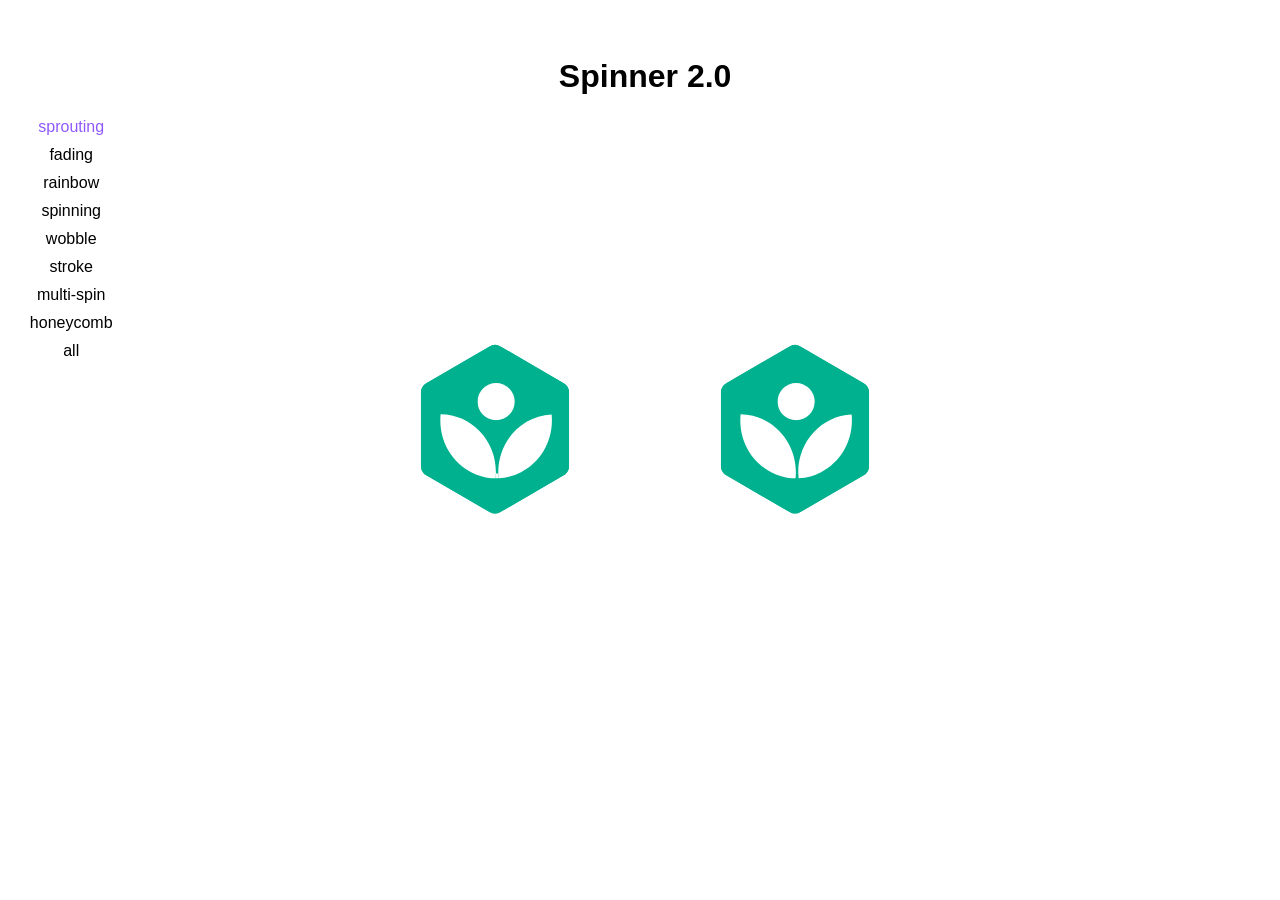
<file: index.html>
<html>
<head>
  <style type="text/css">

    body {
      display: grid;
      grid-template-columns: 10% 90%;
    }

    a {
      color: black;
      text-decoration: none;
    }

    a:hover {
      text-decoration: underline;
    }

    .navgiation {
      display: grid;
      grid-template-rows: auto;
    }

    .navigation {
      margin-top: 100px;
    }

    .link {
      display: flex;
      justify-content: center;
      align-content: center;
      font-family: sans-serif;
      text-align: center;
      margin: 10px;
    }

    .container {
      display: grid;
      grid-template-columns: auto;
      width: 90%;
    }

    object {
      overflow: hidden;
      height: 250px;
      width: fit-content;
    }

    h1 {
      font-family: sans-serif;
      margin: 50px 50px 0px 50px;
      text-align: center;
      width: inherit;
    }

    #logos-container {
      margin: 50px;
      width: 90%;
    }

    .section {
      display: flex;
      justify-content: center;
      align-content: center;
      margin: 100px 50px 100px 50px;
    }

    #honeycomb, #multi-spin, #stroke {
      margin-top: 50px;
      height: 650px;
      width: 90%;
    }

    #honeycomb, #multi-spin, #stroke {
      display: flex;
      align-content: horizontal;
    }

    .special {
      width: 50vw;
      height: inherit;
    }

    #sprouting {
      margin-top: 50px;
    }

    #fading, #rainbow, #spinner, #honeycomb, #stroke, #wobble, #multi-spin {
      display: none;
    }

    #stroke-logo {
      height: 300px;
    }

  </style>
</head>

  <body>
    <div class="navigation">
      <a id="sprouting-link" href="#" onclick="changeLogo(1)" class="link">sprouting</a>
      <a id="fading-link" href="#" onclick="changeLogo(2)" class="link">fading</a>
      <a id="rainbow-link" href="#" onclick="changeLogo(3)" class="link">rainbow</a>
      <a id="spinner-link" href="#" onclick="changeLogo(4)" class="link">spinning</a>
      <a id="wobble-link" href="#" onclick="changeLogo(5)" class="link">wobble</a>
      <a id="stroke-link" href="#" onclick="changeLogo(6)" class="link">stroke</a>
      <a id="multi-spin-link" href="#" onclick="changeLogo(7)" class="link">multi-spin</a>
      <a id="honeycomb-link" href="#" onclick="changeLogo(8)" class="link">honeycomb</a>
      <a id="all-link" href="#" onclick="changeLogo(9)" class="link">all</a>
    </div>
    <div class="container">

      <h1>Spinner 2.0</h1>

      <div id="logos-container">
        <div id="sprouting" class="section">
          <object type="text/html" data="growing.html"></object>
          <object type="text/html" data="sprout-from-center.html"></object>
        </div>
        <div id="fading" class="section">
          <object type="text/html" data="fade-leaves-separately.html"></object>
          <object type="text/html" data="fade-leaves-smiley.html"></object>
          <object type="text/html" data="fade-leaves-together.html"></object>
        </div>
        <div id="rainbow" class="section">
          <object type="text/html" data="rainbow.html"></object>
          <object type="text/html" data="rainbow-khan.html"></object>
        </div>
        <div id="spinner" class="section">
          <object type="text/html" data="pizza-spin.html"></object>
          <object type="text/html" data="spinner.html"></object>
          <object type="text/html" data="sector-spin.html"></object>
        </div>
        <div id="wobble" class="section">
          <object type="text/html" data="wobble-entire.html"></object>
          <object type="text/html" data="wobble.html"></object>
        </div>
        <div id="stroke" class="section">
          <object id="stroke-logo" type="text/html" data="logo-stroke.html"></object>
        </div>
        <div id="multi-spin" class="section">
          <object class="special" style="width: 100%;" type="text/html" data="multi-spin.html"></object>
        </div>
        <div id="honeycomb" class="section">
          <object class="special" style="width: 100%;" type="text/html" data="honeycomb.html"></object>
        </div>
      </div>
    </div>

    <script>
      document.getElementById("sprouting-link").style.color = "#9059ff";
      function changeLogo(i) {
        if (i == 1) {
          hideLogos();
          document.getElementById("sprouting").style.display = "flex";
          document.getElementById("sprouting-link").style.color = "#9059ff";
        } else if (i == 2) {
          hideLogos();
          document.getElementById("fading").style.display = "flex";
          document.getElementById("fading-link").style.color = "#9059ff";
        } else if (i == 3) {
          hideLogos();
          document.getElementById("rainbow").style.display = "flex";
          document.getElementById("rainbow-link").style.color = "#9059ff";
        } else if (i == 4) {
          hideLogos();
          document.getElementById("spinner").style.display = "flex";
          document.getElementById("spinner-link").style.color = "#9059ff";
        } else if (i == 5) {
          hideLogos();
          document.getElementById("wobble").style.display = "flex";
          document.getElementById("wobble-link").style.color = "#9059ff";
        } else if (i == 6) {
          hideLogos();
          document.getElementById("stroke").style.display = "flex";
          document.getElementById("stroke-link").style.color = "#9059ff";
        } else if (i == 7) {
          hideLogos();
          document.getElementById("multi-spin").style.display = "flex";
          document.getElementById("multi-spin-link").style.color = "#9059ff";
        } else if (i == 8) {
          hideLogos();
          document.getElementById("honeycomb").style.display = "flex";
          document.getElementById("honeycomb-link").style.color = "#9059ff";
        } else if (i == 9) {
          document.getElementById("sprouting").style.display = "flex";
          document.getElementById("fading").style.display = "flex";
          document.getElementById("rainbow").style.display = "flex";
          document.getElementById("spinner").style.display = "flex";
          document.getElementById("wobble").style.display = "flex";
          document.getElementById("stroke").style.display = "flex";
          document.getElementById("honeycomb").style.display = "flex";
          document.getElementById("multi-spin").style.display = "flex";

          document.getElementById("all-link").style.color = "#9059ff";

          document.getElementById("sprouting-link").style.color = "black";
          document.getElementById("fading-link").style.color = "black";
          document.getElementById("rainbow-link").style.color = "black";
          document.getElementById("spinner-link").style.color = "black";
          document.getElementById("wobble-link").style.color = "black";
          document.getElementById("stroke-link").style.color = "black";
          document.getElementById("honeycomb-link").style.color = "black";
          document.getElementById("multi-spin-link").style.color = "black";
        } else {
          document.getElementById("sprouting").style.display = "flex";
          document.getElementById("fading").style.display = "flex";
          document.getElementById("rainbow").style.display = "flex";
          document.getElementById("spinner").style.display = "flex";
          document.getElementById("wobble").style.display = "flex";
          document.getElementById("stroke").style.display = "flex";
          document.getElementById("honeycomb").style.display = "flex";
          document.getElementById("multi-spin").style.display = "flex";

          document.getElementById("all-link").style.color = "#9059ff";
        }
      }

      function hideLogos() {
        document.getElementById("sprouting").style.display = "none";
        document.getElementById("fading").style.display = "none";
        document.getElementById("rainbow").style.display = "none";
        document.getElementById("spinner").style.display = "none";
        document.getElementById("wobble").style.display = "none";
        document.getElementById("stroke").style.display = "none";
        document.getElementById("honeycomb").style.display = "none";
        document.getElementById("multi-spin").style.display = "none";

        document.getElementById("sprouting-link").style.color = "black";
        document.getElementById("fading-link").style.color = "black";
        document.getElementById("rainbow-link").style.color = "black";
        document.getElementById("spinner-link").style.color = "black";
        document.getElementById("wobble-link").style.color = "black";
        document.getElementById("stroke-link").style.color = "black";
        document.getElementById("honeycomb-link").style.color = "black";
        document.getElementById("multi-spin-link").style.color = "black";
        document.getElementById("all-link").style.color = "black";
      }
    </script>
  </body>
</html>
</file>
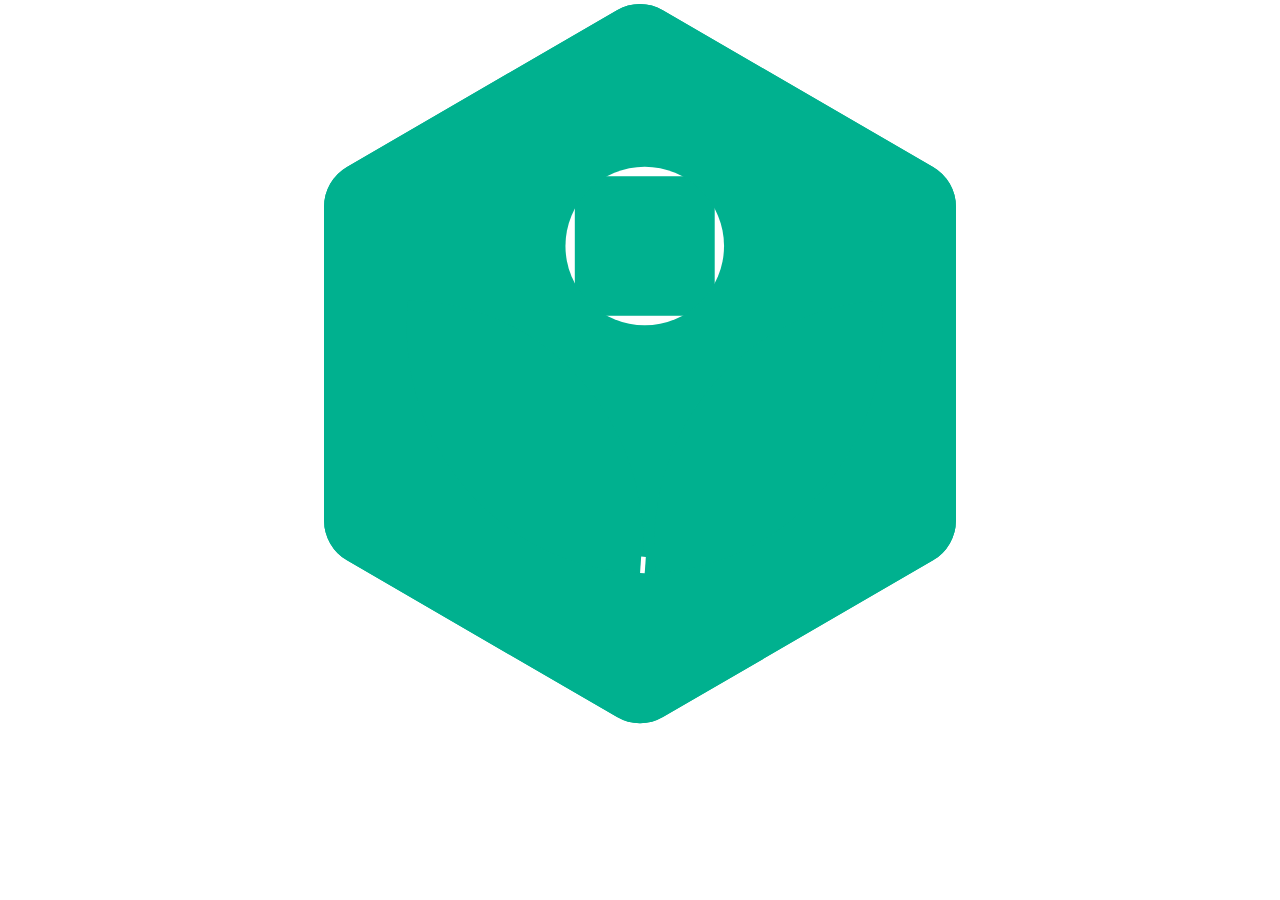
<file: dash.html>
<!DOCTYPE html>
<html>
<head>
	<style type="text/css">
		:root {
			--cycle: 4s;
			--curve: linear;
		}

		body { margin: 0; }

		#wrapper {
			display: flex;
			align-content: center;
			justify-content: center;
		}
		#wrapper svg {
			width: 50vw;
		}

		.circle {
			stroke: white;
			stroke-width: 12;
			stroke-opacity: 1;
*/		}

		.leaf {
		  stroke-dasharray: 340;
		  stroke-dashoffset: 340;
		  animation: dash 5s linear alternate infinite;

		}

		@keyframes dash {
		  0% {
		    stroke-dashoffset: 0;
		    stroke-dashoffset: 1000;
		  }

		  100% {
		    stroke-dashoffset: 0;
		  }
		}
/*
		@keyframes circle {
		  0% {
		  	stroke-dashoffset: 0;
		    stroke-dashoffset: 1000;
		  }

		  100% {
		    stroke-dashoffset: 0;
		  }

		}*/

	</style>
</head>
<body>
	<div id="wrapper">
		<svg xmlns="http://www.w3.org/2000/svg" xmlns:xlink="http://www.w3.org/1999/xlink" viewBox="0 0 274.43 311.87">
			<defs>
				<style>.cls-1,.cls-3,.cls-5{fill:#00b18f;}.cls-1,.cls-2{clip-rule:evenodd;}.cls-2{fill:none;}.cls-3{fill-rule:evenodd;}.cls-4{clip-path:url(#clip-path);}.cls-6{clip-path:url(#clip-path-2);}.cls-7{fill:#00b18f;}
				</style>
				<clipPath id="clip-path"><path class="cls-1" d="M11.57,71.6A19.78,19.78,0,0,0,1.74,88.7V223.16a19.75,19.75,0,0,0,9.83,17.09l115.82,67.23a19.55,19.55,0,0,0,19.65,0l115.83-67.23a19.74,19.74,0,0,0,9.82-17.09V88.7a19.77,19.77,0,0,0-9.82-17.1L147,4.38a19.6,19.6,0,0,0-19.65,0Z"/></clipPath>
				<clipPath id="clip-path-2"><path class="cls-2" d="M173.25,105.48a34,34,0,1,1-34-34A34,34,0,0,1,173.25,105.48Z"/></clipPath>
			</defs>
			<title>Asset 5</title>
			<g id="Layer_2" data-name="Layer 2">
				<g id="Logo">
				<path class="cls-3" d="M11.57,71.6A19.78,19.78,0,0,0,1.74,88.7V223.16a19.75,19.75,0,0,0,9.83,17.09l115.82,67.23a19.55,19.55,0,0,0,19.65,0l115.83-67.23a19.74,19.74,0,0,0,9.82-17.09V88.7a19.77,19.77,0,0,0-9.82-17.1L147,4.38a19.6,19.6,0,0,0-19.65,0Z"/>
				<g class="cls-4"><rect class="cls-5" width="274.43" height="311.87"/></g>
				<g class="cls-6"><rect class="cls-7 circle" x="103.26" y="69.57" width="71.99" height="71.83"/></g>
				
				<path class="cls-7 leaf" stroke="#fff" stroke-width="2" d="M144,245.62a98.45,98.45,0,0,0,41.83-11.48h-.25c33.09-17.42,55.77-53.08,55.77-94.26a108.81,108.81,0,0,0-.55-11c-54.25,2.22-97.59,48.6-97.59,105.52,0,.79,0,1.58,0,2.37"/>
				<path class="cls-7 leaf" stroke="#fff" stroke-width="2" d="M138.23,245.72A98.22,98.22,0,0,1,103.61,239c-38.79-14.88-66.46-53.64-66.46-99.12a110.24,110.24,0,0,1,.56-11.12c55.91.29,101.15,47.45,101.15,105.6,0,.82,0,1.63,0,2.45Z"/></g></g>
		</svg>
	</div>

</body>
</html>
</file>
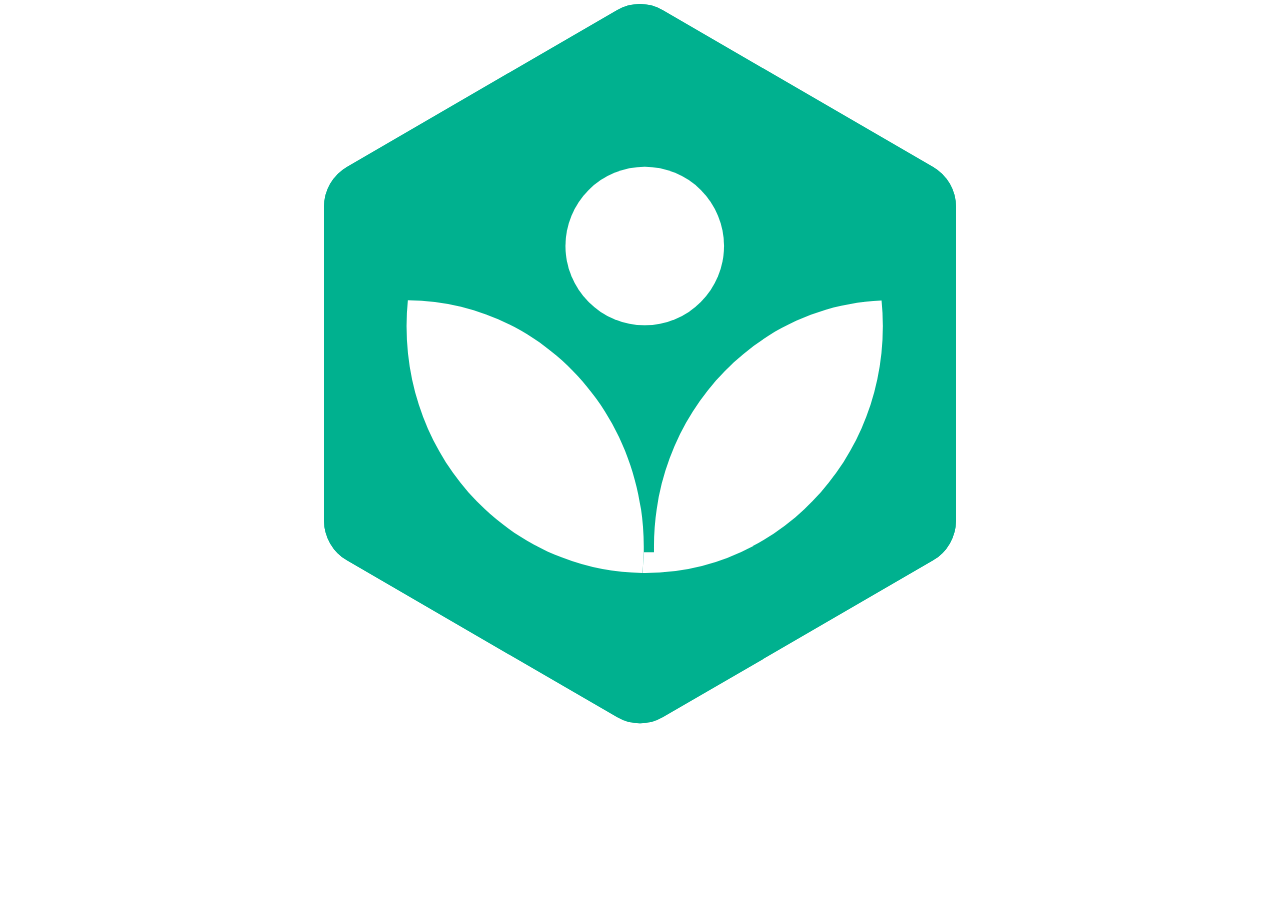
<file: fade-leaves-separately.html>
<!DOCTYPE html>
<html>
<head>
	<style type="text/css">

		body { margin: 0; }

		.svg-container {
			display: flex;
			justify-content: center;
		}

		.svg-container svg {
			width: 50vw;
		}

		@keyframes leaves {
			0% {opacity: 0;}
			50% {opacity: 1;}
			100% {opacity: 0;}
		}

		@keyframes left-leaf {
			0% {opacity: 0;}
			25% {opacity: 1;}
			50% {opacity: 1;}
			75% {opacity: 1;}
			100% {opacity: 0;}
		}

		.left-leaf {
			animation: left-leaf 4s ease-in-out infinite;
		}

		@keyframes right-leaf {
			0% {opacity: 0;}
			25% {opacity: 0;}
			50% {opacity: 1;}
			75% {opacity: 1;}
			100% {opacity: 0;}
		}

		.right-leaf {
			animation: right-leaf 4s ease-in-out infinite;
		}

		@keyframes dot {
			0% {opacity: 0;}
			25% {opacity: 0;}
			50% {opacity: 0;}
			75% {opacity: 1;}
			100% {opacity: 0;}
		}

		.dot {
			animation: dot 4s ease-in-out infinite;
		}
	</style>
</head>
<body>
	<div class="svg-container">
		<svg xmlns="http://www.w3.org/2000/svg" xmlns:xlink="http://www.w3.org/1999/xlink" viewBox="0 0 274.43 311.87">
			<defs>
				<style>
					/* background */
					.cls-1,.cls-3,.cls-5 {
						fill: #00b18f;
					}
					.cls-1, .cls-2 {
						clip-rule: evenodd;
					}
					.cls-2 {
						fill: none;
					}
					.cls-3 {
						fill-rule: evenodd;
					}
					.cls-4 {
						clip-path: url(#clip-path);
					}
					.cls-6 {
						clip-path:url(#clip-path-2);
					}
					/* dot and leaves */
					.cls-7 {
						fill: #fff;
					}
				</style>
				<clipPath id="clip-path">
					<path class="cls-1" d="M11.57,71.6A19.78,19.78,0,0,0,1.74,88.7V223.16a19.75,19.75,0,0,0,9.83,17.09l115.82,67.23a19.55,19.55,0,0,0,19.65,0l115.83-67.23a19.74,19.74,0,0,0,9.82-17.09V88.7a19.77,19.77,0,0,0-9.82-17.1L147,4.38a19.6,19.6,0,0,0-19.65,0Z"/>
				</clipPath>
				<clipPath id="clip-path-2">
					<path class="cls-2" d="M173.25,105.48a34,34,0,1,1-34-34A34,34,0,0,1,173.25,105.48Z"/>
				</clipPath>
			</defs>
			<title>Asset 1</title>
			<g id="Layer_2" data-name="Layer 2">
				<g id="Logo">
					<path class="cls-3" d="M11.57,71.6A19.78,19.78,0,0,0,1.74,88.7V223.16a19.75,19.75,0,0,0,9.83,17.09l115.82,67.23a19.55,19.55,0,0,0,19.65,0l115.83-67.23a19.74,19.74,0,0,0,9.82-17.09V88.7a19.77,19.77,0,0,0-9.82-17.1L147,4.38a19.6,19.6,0,0,0-19.65,0Z"/>
					<g class="cls-4">
						<rect class="cls-5" width="274.43" height="311.87"/>
					</g>
					<g class="cls-6 dot">
						<rect class="cls-7" x="103.26" y="69.57" width="71.99" height="71.83"/>
					</g>
					<path class="cls-7 left-leaf" d="M138.83,236.81c0-.82,0-1.63,0-2.45,0-58.15-45.24-105.31-101.15-105.6a110.24,110.24,0,0,0-.56,11.12c0,45.48,27.67,84.24,66.46,99.12a98.35,98.35,0,0,0,34.74,6.72"/>
					<path class="cls-7 right-leaf" d="M138.35,245.72h1.08a98.45,98.45,0,0,0,46.4-11.59h-.25c33.09-17.42,55.77-53.08,55.77-94.26a108.81,108.81,0,0,0-.55-11c-54.25,2.22-97.59,48.6-97.59,105.52,0,.79,0,1.58,0,2.37-1.26.05-2.53.09-3.81.09h-.6"/>
				</g>
			</g>
		</svg>
	</div>

</body>
</html>
</file>
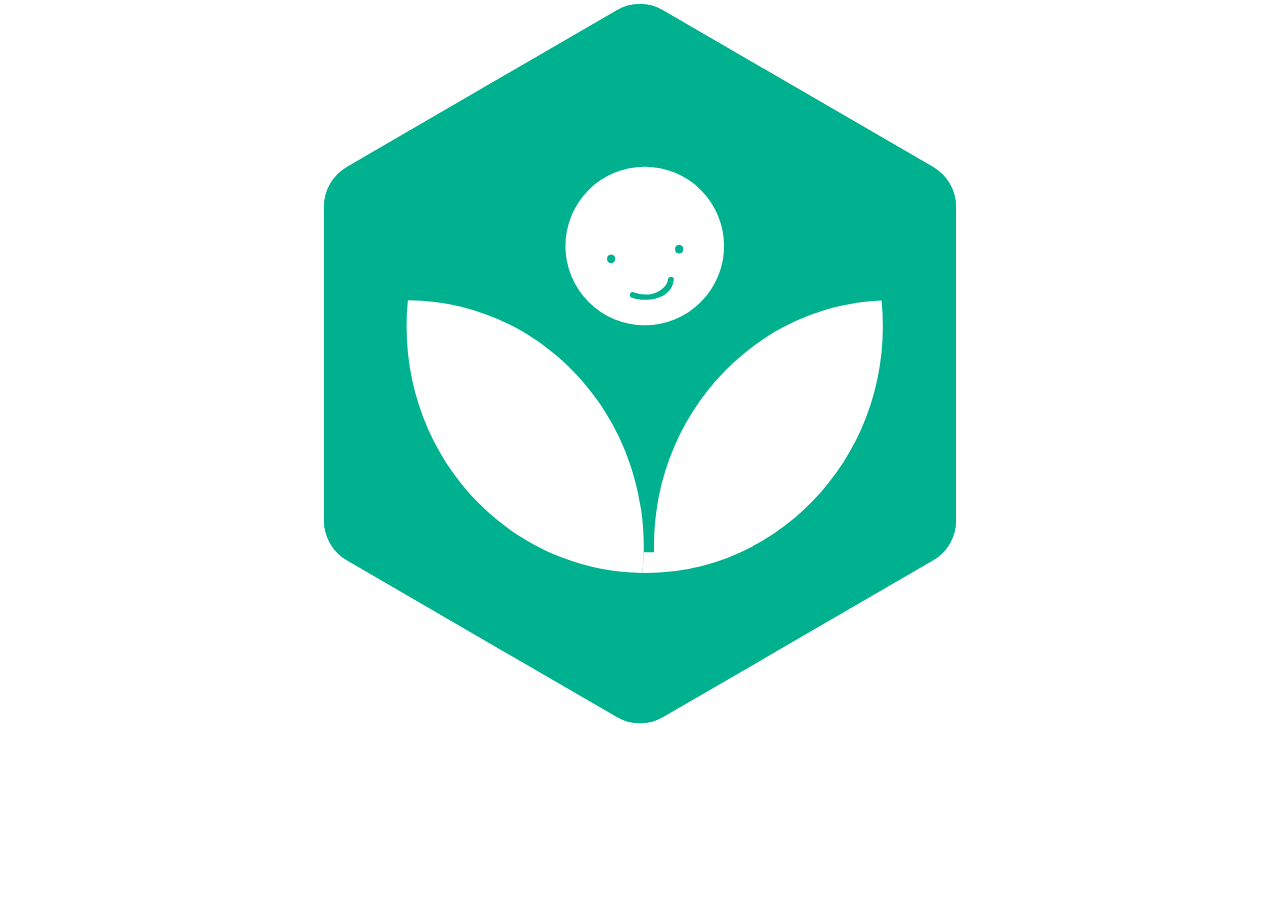
<file: fade-leaves-smiley.html>
<!DOCTYPE html>
<html>
<head>
	<style type="text/css">

		body { margin: 0; }

		.svg-container {
			display: flex;
			justify-content: center;
		}

		.svg-container svg {
			width: 50vw;
		}


		@keyframes leaves {
			0% {opacity: 0;}
			50% {opacity: 1;}
			100% {opacity: 0;}
		}

		@keyframes left-leaf {
			0% {opacity: 0;}
			25% {opacity: 1;}
			50% {opacity: 1;}
			75% {opacity: 1;}
			100% {opacity: 0;}
		}

		.left-leaf {
			animation: left-leaf 4s ease-in-out infinite;
		}

		@keyframes right-leaf {
			0% {opacity: 0;}
			25% {opacity: 0;}
			50% {opacity: 1;}
			75% {opacity: 1;}
			100% {opacity: 0;}
		}

		.right-leaf {
			animation: right-leaf 4s ease-in-out infinite;
		}

		@keyframes dot {
			0% {opacity: 0;}
			25% {opacity: 0;}
			50% {opacity: 0;}
			75% {opacity: 1;}
			100% {opacity: 0;}
		}

		.dot {
			animation: dot 4s ease-in-out infinite;
		}
	</style>
</head>
<body>
	<div class="svg-container">
		<svg xmlns="http://www.w3.org/2000/svg" xmlns:xlink="http://www.w3.org/1999/xlink" viewBox="0 0 274.43 311.87">
			<defs>
				<style>
					/* background */
					.cls-1,.cls-3,.cls-5 {
						fill: #00b18f;
					}
					.cls-1, .cls-2 {
						clip-rule: evenodd;
					}
					.cls-2 {
						fill: none;
					}
					.cls-3 {
						fill-rule: evenodd;
					}
					.cls-4 {
						clip-path: url(#clip-path);
					}
					.cls-6 {
						clip-path:url(#clip-path-2);
					}
					/* dot and leaves */
					.cls-7 {
						fill: #fff;
					}
					.cls-8 {
						fill: #00b18f;
					}
				</style>
				<clipPath id="clip-path">
					<path class="cls-1" d="M11.57,71.6A19.78,19.78,0,0,0,1.74,88.7V223.16a19.75,19.75,0,0,0,9.83,17.09l115.82,67.23a19.55,19.55,0,0,0,19.65,0l115.83-67.23a19.74,19.74,0,0,0,9.82-17.09V88.7a19.77,19.77,0,0,0-9.82-17.1L147,4.38a19.6,19.6,0,0,0-19.65,0Z"/>
				</clipPath>
				<clipPath id="clip-path-2">
					<path class="cls-2" d="M173.25,105.48a34,34,0,1,1-34-34A34,34,0,0,1,173.25,105.48Z"/>
				</clipPath>
			</defs>
			<title>Asset 1</title>
			<g id="Layer_2" data-name="Layer 2">
				<g id="Logo">
					<path class="cls-3" d="M11.57,71.6A19.78,19.78,0,0,0,1.74,88.7V223.16a19.75,19.75,0,0,0,9.83,17.09l115.82,67.23a19.55,19.55,0,0,0,19.65,0l115.83-67.23a19.74,19.74,0,0,0,9.82-17.09V88.7a19.77,19.77,0,0,0-9.82-17.1L147,4.38a19.6,19.6,0,0,0-19.65,0Z"/>
					<g class="cls-4">
						<rect class="cls-5" width="274.43" height="311.87"/>
					</g>
					<g class="cls-6 dot">
						<rect class="cls-7" x="103.26" y="69.57" width="71.99" height="71.83"/>
					</g>
					<path class="cls-7 left-leaf" d="M138.83,236.81c0-.82,0-1.63,0-2.45,0-58.15-45.24-105.31-101.15-105.6a110.24,110.24,0,0,0-.56,11.12c0,45.48,27.67,84.24,66.46,99.12a98.35,98.35,0,0,0,34.74,6.72"/>
					<path class="cls-7 right-leaf" d="M138.35,245.72h1.08a98.45,98.45,0,0,0,46.4-11.59h-.25c33.09-17.42,55.77-53.08,55.77-94.26a108.81,108.81,0,0,0-.55-11c-54.25,2.22-97.59,48.6-97.59,105.52,0,.79,0,1.58,0,2.37-1.26.05-2.53.09-3.81.09h-.6"/>
					<path class="cls-8" d="M124.83,112.87a1.88,1.88,0,0,0,0-3.75,1.88,1.88,0,0,0,0,3.75Z"/>
					<path class="cls-8" d="M154,108.71a1.88,1.88,0,0,0,0-3.75,1.88,1.88,0,0,0,0,3.75Z"/>
					<path class="cls-8" d="M133.78,127.68c6.45,2.22,17.13.58,17.93-7.85.15-1.6-2.35-1.59-2.5,0-.31,3.21-4.16,5.57-7,6.22a14.14,14.14,0,0,1-7.82-.78c-1.52-.52-2.18,1.89-.66,2.41Z"/>
				</g>
			</g>
		</svg>
	</div>

</body>
</html>
</file>
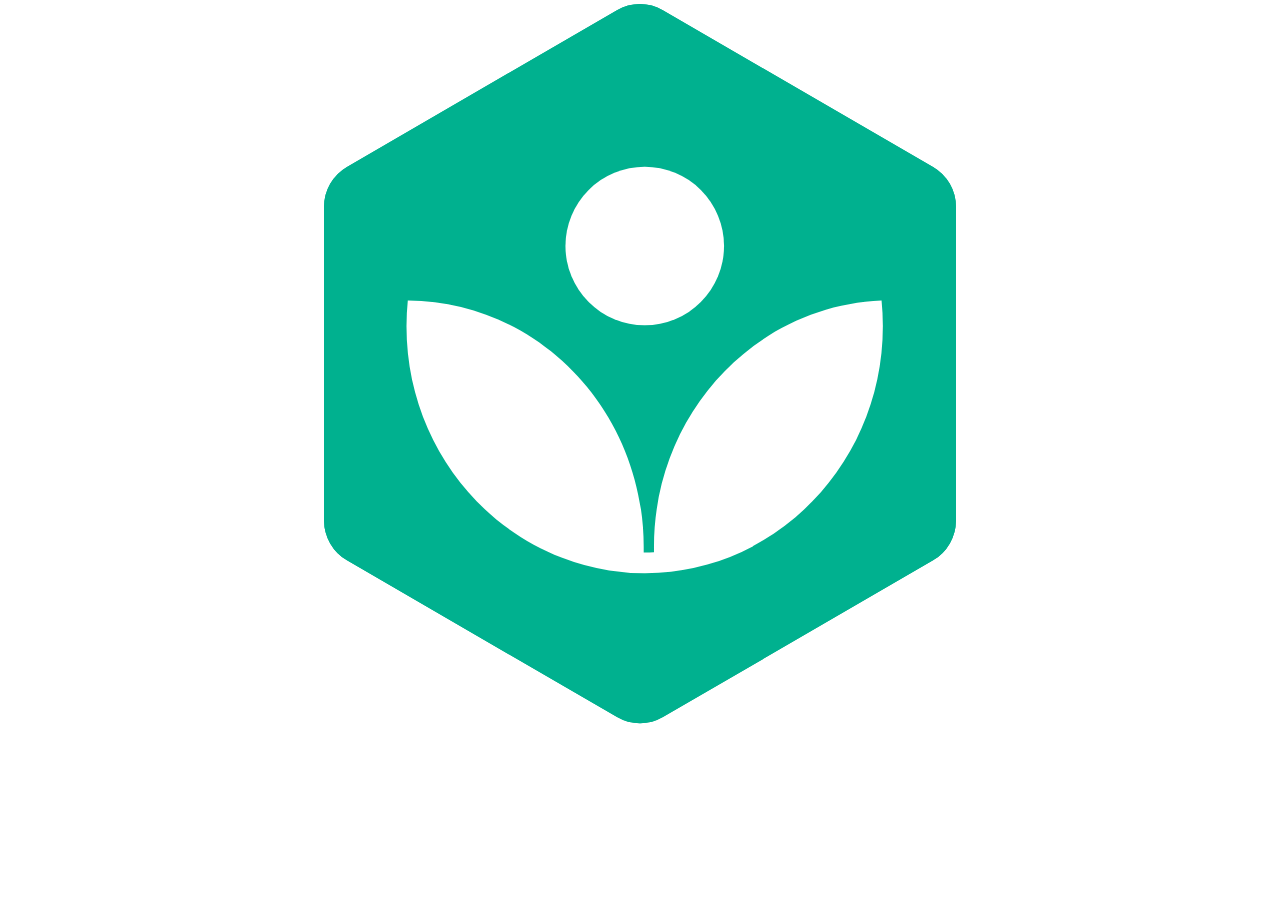
<file: fade-leaves-together.html>
<!DOCTYPE html>
<html>
<head>
	<style type="text/css">

		body { margin: 0; }

		.svg-container {
			display: flex;
			justify-content: center;
		}

		.svg-container svg {
			width: 50vw;
		}


		@keyframes leaves {
			0% {opacity: 0;}
			50% {opacity: 1;}
			100% {opacity: 0;}
		}

		@keyframes leaf {
			0% {opacity: 0;}
			33% {opacity: 1;}
			66% {opacity: 1;}
			100% {opacity: 0;}
		}

		.leaf {
			animation: leaf 4s ease-in-out infinite;
		}

		@keyframes dot {
			0% {opacity: 0;}
			33% {opacity: 0;}
			66% {opacity: 1;}
			100% {opacity: 0;}
		}

		.dot {
			animation: dot 4s ease-in-out infinite;
		}
	</style>
</head>
<body>
	<div class="svg-container">
		<svg xmlns="http://www.w3.org/2000/svg" xmlns:xlink="http://www.w3.org/1999/xlink" viewBox="0 0 274.43 311.87"><defs><style>.cls-1,.cls-3,.cls-5{fill:#00b18f;}.cls-1,.cls-2{clip-rule:evenodd;}.cls-2{fill:none;}.cls-3{fill-rule:evenodd;}.cls-4{clip-path:url(#clip-path);}.cls-6{clip-path:url(#clip-path-2);}.cls-7{fill:#fff;}</style><clipPath id="clip-path"><path class="cls-1" d="M11.57,71.6A19.78,19.78,0,0,0,1.74,88.7V223.16a19.75,19.75,0,0,0,9.83,17.09l115.82,67.23a19.55,19.55,0,0,0,19.65,0l115.83-67.23a19.74,19.74,0,0,0,9.82-17.09V88.7a19.77,19.77,0,0,0-9.82-17.1L147,4.38a19.6,19.6,0,0,0-19.65,0Z"/></clipPath><clipPath id="clip-path-2"><path class="cls-2" d="M173.25,105.48a34,34,0,1,1-34-34A34,34,0,0,1,173.25,105.48Z"/></clipPath></defs><title>Asset 1</title><g id="Layer_2" data-name="Layer 2"><g id="Logo"><path class="cls-3" d="M11.57,71.6A19.78,19.78,0,0,0,1.74,88.7V223.16a19.75,19.75,0,0,0,9.83,17.09l115.82,67.23a19.55,19.55,0,0,0,19.65,0l115.83-67.23a19.74,19.74,0,0,0,9.82-17.09V88.7a19.77,19.77,0,0,0-9.82-17.1L147,4.38a19.6,19.6,0,0,0-19.65,0Z"/><g class="cls-4"><rect class="cls-5" width="274.43" height="311.87"/></g><g class="cls-6 dot"><rect class="cls-7" x="103.26" y="69.57" width="71.99" height="71.83"/></g><path class="cls-7 leaf" d="M241.35,139.88a108.81,108.81,0,0,0-.55-11c-54.25,2.22-97.59,48.6-97.59,105.52,0,.79,0,1.58,0,2.37-1.26.05-2.53.09-3.81.09h-.6c0-.82,0-1.63,0-2.45,0-58.15-45.24-105.31-101.15-105.6a110.24,110.24,0,0,0-.56,11.12c0,45.48,27.67,84.24,66.46,99.12a98.68,98.68,0,0,0,82.22-4.86h-.25C218.67,216.72,241.35,181.06,241.35,139.88Z"/></g></g></svg>
	</div>

</body>
</html>
</file>
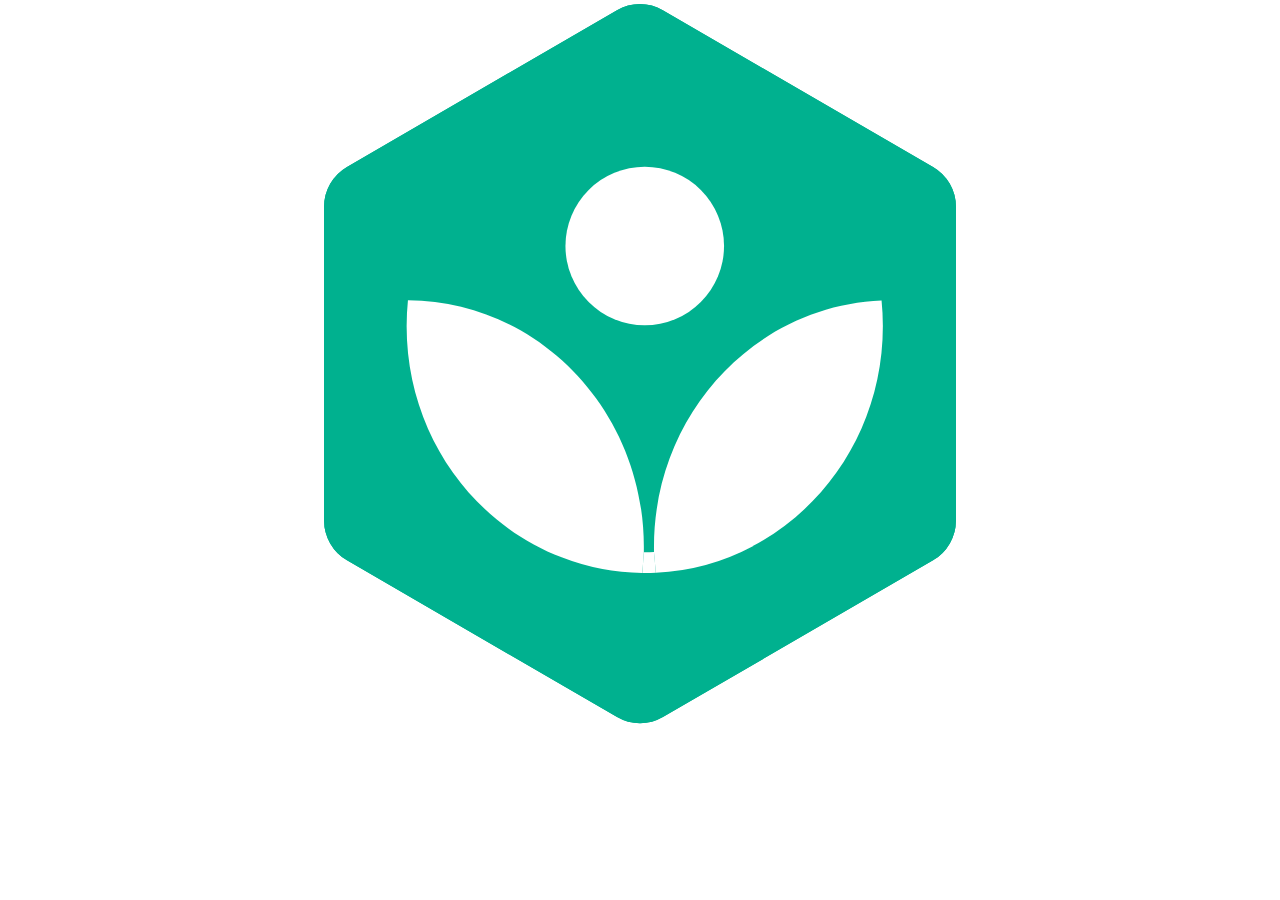
<file: growing.html>
<!DOCTYPE html>
<html>
<head>
	<style type="text/css">
		:root {
			--cycle: 4s;
			--curve: ease-in-out;
			--start-opacity: 1;
		}

		body {
			margin: 0;
		}

		#wrapper {
			display: flex;
			align-content: center;
			justify-content: center;
		}

		#wrapper svg {
			width: 50vw;
		}

		.left {
			transform-origin: bottom right;
			transform-box: fill-box;
			animation: left var(--cycle) var(--curve) infinite;
		}

		.right {
			transform-origin: bottom left;
			transform-box: fill-box;
			animation: right var(--cycle) var(--curve) infinite;
		}

		.circle {
			transform-origin: bottom center;
			transform-box: fill-box;
			animation: circle var(--cycle) var(--curve) infinite;
		}

		.center {
			transform-origin: bottom center;
			transform-box: fill-box;
			animation: center var(--cycle) var(--curve) infinite;
		}

		@keyframes center {
			0%, 5%, 95%, 100% {
				transform: scale(0.3);
				opacity: var(--start-opacity);
			}

			45%, 55% {
				transform: scale(1);
				opacity: 1;
			}
		}

		@keyframes left {
			0%, 5%, 95%, 100% {
				transform: translateX(2px) rotate(40deg) scale(0.5);
				opacity: var(--start-opacity);
			}

			45%, 55% {
				transform: translateX(0px) rotate(0deg) scale(1);
				opacity: 1;
			}
		}

		@keyframes right {
			0%, 5%, 95%, 100% {
				transform: translateX(-2px) rotate(-40deg) scale(0.5);
				opacity: var(--start-opacity);
			}

			45%, 55% {
				transform: translateX(0px) rotate(0deg) scale(1);
				opacity: 1;
			}
		}

		@keyframes circle {
			0%, 5%, 95%, 100% {
				transform: translate(0px, 125%) scale(0.45);
				opacity: var(--start-opacity);
			}

			45%, 55% {
				transform: translate(0px, 0px) scale(1);
				opacity: 1;
			}
		}

	</style>
</head>
<body>
	<div id="wrapper">
		<svg xmlns="http://www.w3.org/2000/svg" xmlns:xlink="http://www.w3.org/1999/xlink" viewBox="0 0 274.43 311.87">
			<defs>
				<style>.cls-1,.cls-3,.cls-5{fill:#00b18f;}.cls-1,.cls-2{clip-rule:evenodd;}.cls-2{fill:none;}.cls-3{fill-rule:evenodd;}.cls-4{clip-path:url(#clip-path);}.cls-6{clip-path:url(#clip-path-2);}.cls-7{fill:#fff;}
				</style>
				<clipPath id="clip-path"><path class="cls-1" d="M11.57,71.6A19.78,19.78,0,0,0,1.74,88.7V223.16a19.75,19.75,0,0,0,9.83,17.09l115.82,67.23a19.55,19.55,0,0,0,19.65,0l115.83-67.23a19.74,19.74,0,0,0,9.82-17.09V88.7a19.77,19.77,0,0,0-9.82-17.1L147,4.38a19.6,19.6,0,0,0-19.65,0Z"/></clipPath>
				<clipPath id="clip-path-2"><path class="cls-2" d="M173.25,105.48a34,34,0,1,1-34-34A34,34,0,0,1,173.25,105.48Z"/></clipPath>
			</defs>
			<title>Asset 5</title>
			<g id="Layer_2" data-name="Layer 2">
				<g id="Logo">
					<path class="cls-3" d="M11.57,71.6A19.78,19.78,0,0,0,1.74,88.7V223.16a19.75,19.75,0,0,0,9.83,17.09l115.82,67.23a19.55,19.55,0,0,0,19.65,0l115.83-67.23a19.74,19.74,0,0,0,9.82-17.09V88.7a19.77,19.77,0,0,0-9.82-17.1L147,4.38a19.6,19.6,0,0,0-19.65,0Z"/>
					<g class="cls-4"><rect class="cls-5" width="274.43" height="311.87"/></g>
					<g class="cls-6 circle"><rect class="cls-7" x="103.26" y="69.57" width="71.99" height="71.83"/></g>
					<path class="cls-7 right leaf" d="M144,245.62a98.45,98.45,0,0,0,41.83-11.48h-.25c33.09-17.42,55.77-53.08,55.77-94.26a108.81,108.81,0,0,0-.55-11c-54.25,2.22-97.59,48.6-97.59,105.52,0,.79,0,1.58,0,2.37"/>
					<path class="cls-7 center" d="M144,245.62c-1.51.07-3,.11-4.57.11h-1.2l.6-8.91h.6c1.28,0,2.55,0,3.81-.09Z"/>
					<path class="cls-7 left leaf" d="M138.23,245.72A98.22,98.22,0,0,1,103.61,239c-38.79-14.88-66.46-53.64-66.46-99.12a110.24,110.24,0,0,1,.56-11.12c55.91.29,101.15,47.45,101.15,105.6,0,.82,0,1.63,0,2.45Z"/>

				</g></g>
		</svg>
	</div>

</body>
</html>
</file>
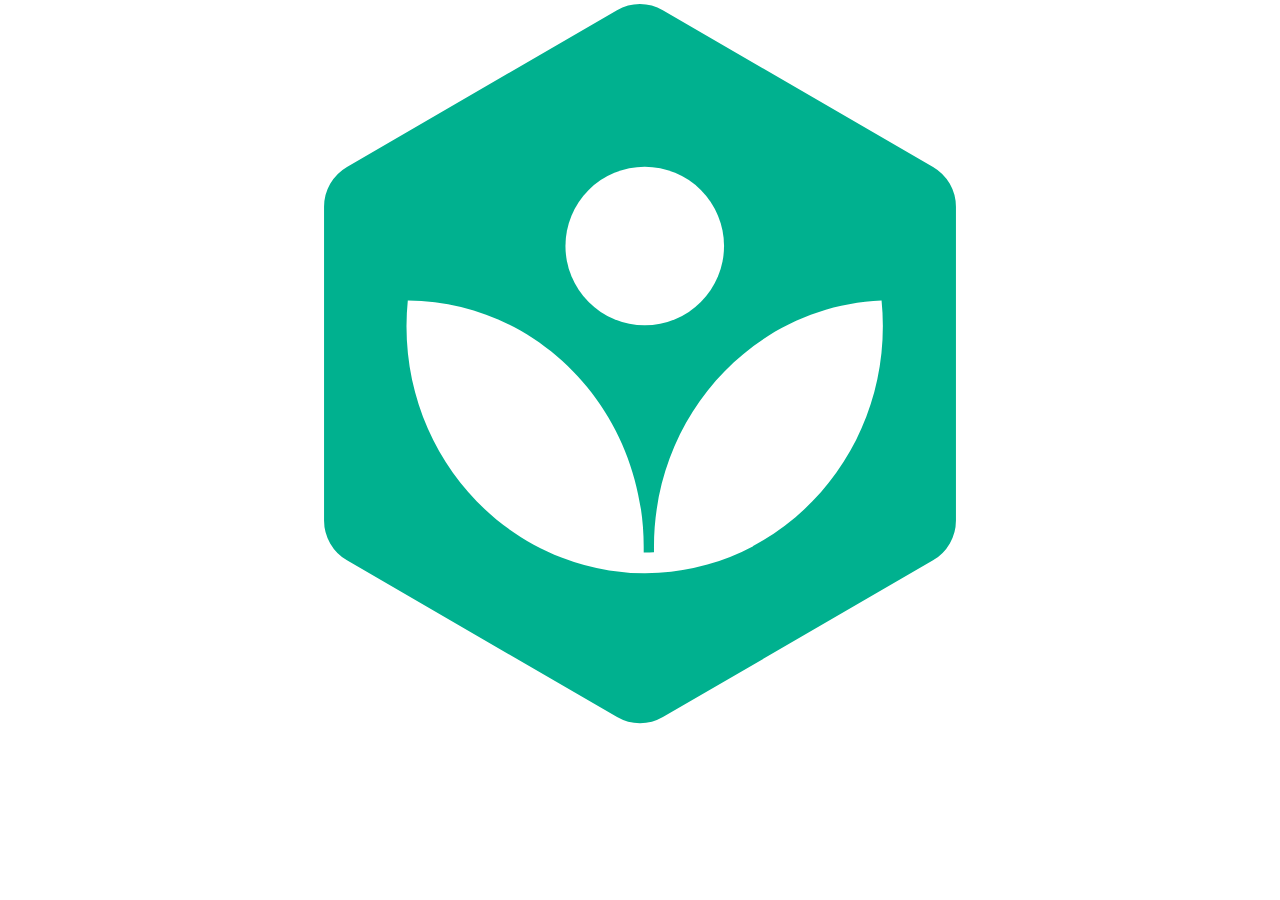
<file: rainbow-khan.html>
<!DOCTYPE html>
<html>
<head>
  <style type="text/css">
    :root {
      --cycle: 8s;
      --curve: linear;
    }

    body { margin: 0; }

    #wrapper {
      display: flex;
      align-content: center;
      justify-content: center;
    }

    #wrapper svg {
      width: 50vw;
    }

    .bg {
      transform-origin: center;
      animation: rainbow var(--cycle) var(--curve) infinite;
    }
    @keyframes rainbow {
      0%, 100% {
        fill: #fa50ae;
      }
      16% {
        fill: #ff714d;
      }
      33% {
        fill: #ffd633;
      }
      50% {
        fill: #00e5ae;
      }
      67% {
        fill: #37c5fd;
      }
      83% {
        fill: #1865f2;
      }
    }
/*
    .wrapper { 
      height: 100%;
      width: 100%;
      left:0;
      right: 0;
      top: 0;
      bottom: 0;
      position: absolute;
      background: linear-gradient(124deg, #ff2400, #e81d1d, #e8b71d, #e3e81d, #1de840, #1ddde8, #2b1de8, #dd00f3, #dd00f3);
      background-size: 1800% 1800%;

      -webkit-animation: rainbow 18s ease infinite;
      -z-animation: rainbow 18s ease infinite;
      -o-animation: rainbow 18s ease infinite;
        animation: rainbow 18s ease infinite;}

      @-webkit-keyframes rainbow {
          0%{background-position:0% 82%}
          50%{background-position:100% 19%}
          100%{background-position:0% 82%}
      }
      @-moz-keyframes rainbow {
          0%{background-position:0% 82%}
          50%{background-position:100% 19%}
          100%{background-position:0% 82%}
      }
      @-o-keyframes rainbow {
          0%{background-position:0% 82%}
          50%{background-position:100% 19%}
          100%{background-position:0% 82%}
      }
     
      @keyframes rainbow { 
          0%{background-position:0% 82%}
          50%{background-position:100% 19%}
          100%{background-position:0% 82%}
      }*/



  </style>
</head>
<body>
  <div id="wrapper">
    <svg xmlns="http://www.w3.org/2000/svg" xmlns:xlink="http://www.w3.org/1999/xlink" viewBox="0 0 274.43 311.87">
      <defs>
        <style>.cls-1,.cls-3,.cls-5{fill:#00b18f;}.cls-1,.cls-2{clip-rule:evenodd;}.cls-2{fill:none;}.cls-3{fill-rule:evenodd;}.cls-4{clip-path:url(#clip-path);}.cls-6{clip-path:url(#clip-path-2);}.cls-7{fill:#fff;}
        </style>
        <clipPath id="clip-path"><path class="cls-1" d="M11.57,71.6A19.78,19.78,0,0,0,1.74,88.7V223.16a19.75,19.75,0,0,0,9.83,17.09l115.82,67.23a19.55,19.55,0,0,0,19.65,0l115.83-67.23a19.74,19.74,0,0,0,9.82-17.09V88.7a19.77,19.77,0,0,0-9.82-17.1L147,4.38a19.6,19.6,0,0,0-19.65,0Z"/></clipPath>
        <clipPath id="clip-path-2"><path class="cls-2" d="M173.25,105.48a34,34,0,1,1-34-34A34,34,0,0,1,173.25,105.48Z"/></clipPath>
      </defs>
        <title>Asset 1</title>
        <g id="Layer_2" data-name="Layer 2"><g id="Logo">
         <path class="cls-3 bg" d="M11.57,71.6A19.78,19.78,0,0,0,1.74,88.7V223.16a19.75,19.75,0,0,0,9.83,17.09l115.82,67.23a19.55,19.55,0,0,0,19.65,0l115.83-67.23a19.74,19.74,0,0,0,9.82-17.09V88.7a19.77,19.77,0,0,0-9.82-17.1L147,4.38a19.6,19.6,0,0,0-19.65,0Z"/>
<!--           <g class="cls-4"><rect class="cls-5" width="274.43" height="311.87"/></g>
 -->          <g class="cls-6"><rect class="cls-7" x="103.26" y="69.57" width="71.99" height="71.83"/></g>
          <path class="cls-7" d="M241.35,139.88a108.81,108.81,0,0,0-.55-11c-54.25,2.22-97.59,48.6-97.59,105.52,0,.79,0,1.58,0,2.37-1.26.05-2.53.09-3.81.09h-.6c0-.82,0-1.63,0-2.45,0-58.15-45.24-105.31-101.15-105.6a110.24,110.24,0,0,0-.56,11.12c0,45.48,27.67,84.24,66.46,99.12a98.68,98.68,0,0,0,82.22-4.86h-.25C218.67,216.72,241.35,181.06,241.35,139.88Z"/></g></g></svg>
  </div>

</body>
</html>
</file>
